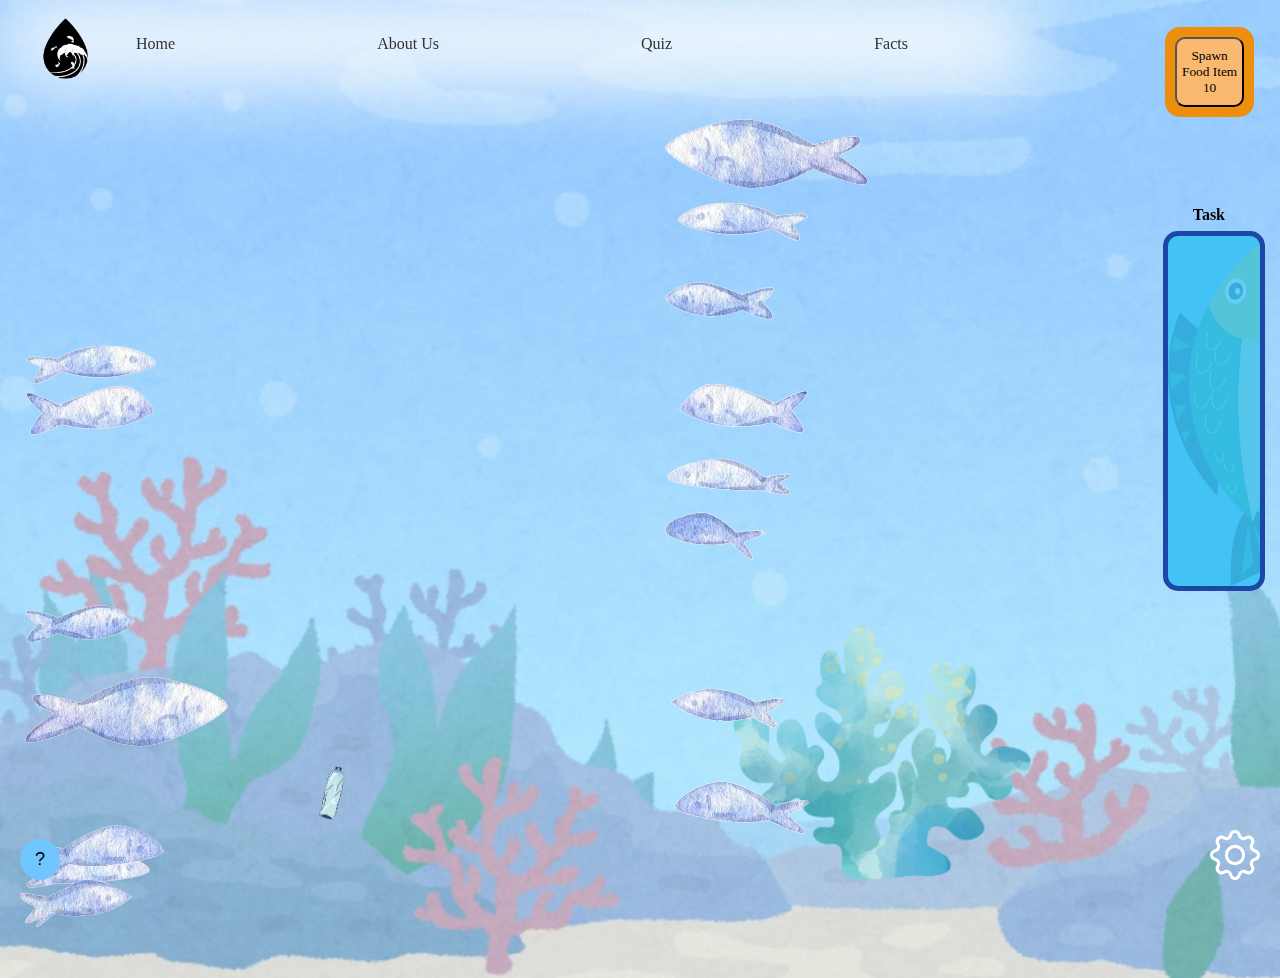
<file: index.html>
<!DOCTYPE html>
<html lang="en">
<head>
    <meta charset="UTF-8">
    <meta name="viewport" content="width=device-width, initial-scale=1.0">
    <link rel="stylesheet" href="styles.css">
    <title>Multiple Fishes with Different Animation Durations</title>
</head>
<body>
    <img class="logo" id="logo" src="Logo.png"/>
    <div class="navbg"></div>
    <div class="navdiv">
        <!-- nav items -->
        <nav class="nav-bar">
            <ul class="nav-menu">
                <li><a class="nav-line">Home</a></li>
                <li><a class="nav-line" href="aboutus.html">About Us</a></li>
                <li><a class="nav-line" href="quiz.html">Quiz</a></li>
                <li><a class="nav-line" href="facts.html">Facts</a></li>
            </ul>
        </nav>
    </div>

    <div id = "counters" class = "counters">
        <button class="spawn-button" onclick="spawnfood()">Spawn Food Item <span id="foodCounter">10</span></button>
    </div>

    <div class = "taskgeneral">
        <p class = "tasklabel">Task</p>
        <div class = "taskborder">
            <div class = "taskbar" id = "taskbar">
                <img class = "task" id = "task" src = "Ikan_2-removebg-preview.png"/>
            </div>
        </div>
    </div>

    <div id="container1" class="container">
        <img src="fish1.png" id="fish1" class="fish"/>
        <img src="fish2.png" id="fish2" class="fish"/>
        <img src="fish3.png" id="fish3" class="fish"/>
        <img src="fish4.png" id="fish4" class="fish"/>
        <img src="fish5.png" id="fish5" class="fish"/>
        <img src="fish6.png" id="fish6" class="fish"/>
        <img src="fish7.png" id="fish7" class="fish"/>
        <img src="fish8.png" id="fish8" class="fish"/>
    </div>

    <div id="container2" class="container">
        <img src="reversedfish1.png" id="reversedfish1" class="fish"/>
        <img src="reversedfish2.png" id="reversedfish2" class="fish"/>
        <img src="reversedfish3.png" id="reversedfish3" class="fish"/>
        <img src="reversedfish4.png" id="reversedfish4" class="fish"/>
        <img src="reversedfish5.png" id="reversedfish5" class="fish"/>
        <img src="reversedfish6.png" id="reversedfish6" class="fish"/>
        <img src="reversedfish7.png" id="reversedfish7" class="fish"/>
        <img src="reversedfish8.png" id="reversedfish8" class="fish"/>
    </div>
    <img src="bubble.png" id="bubble" class="bubble disappear"/>
    <audio id="bubblesound" src="plop.mp3"></audio>

    <div class="settings" id="settingpanel">
        <h3>Settings</h3>
        <label for="fishAmount">Number of Fish:</label>
        <input type="number" id="fishAmount" value="8" min="2" max="8" step="2">
        <br>
        <label for="trashToggle">Enable Trash Spawning:</label>
        <input type="checkbox" id="trashToggle">
        <br>
        <button onclick="saveSettings()">Save Settings</button>
        <button onclick="openSetting()">Close</button>
    </div>
    <button id="hintButton">?</button>
    <div id="hintBox" class="message" style="display: none;">
        Click on the plastic bottle to remove them and <br> feed the fishes with the fish food on the top right. <br> If you have finished the fish food, you may do <br> the quiz to get more fish food.
    </div>
    <svg id="gear" xmlns="http://www.w3.org/2000/svg" fill="white" class="gear" viewBox="0 0 16 16" onclick="openSetting()">
        <path d="M8 4.754a3.246 3.246 0 1 0 0 6.492 3.246 3.246 0 0 0 0-6.492M5.754 8a2.246 2.246 0 1 1 4.492 0 2.246 2.246 0 0 1-4.492 0"/>
        <path d="M9.796 1.343c-.527-1.79-3.065-1.79-3.592 0l-.094.319a.873.873 0 0 1-1.255.52l-.292-.16c-1.64-.892-3.433.902-2.54 2.541l.159.292a.873.873 0 0 1-.52 1.255l-.319.094c-1.79.527-1.79 3.065 0 3.592l.319.094a.873.873 0 0 1 .52 1.255l-.16.292c-.892 1.64.901 3.434 2.541 2.54l.292-.159a.873.873 0 0 1 1.255.52l.094.319c.527 1.79 3.065 1.79 3.592 0l.094-.319a.873.873 0 0 1 1.255-.52l.292.16c1.64.893 3.434-.902 2.54-2.541l-.159-.292a.873.873 0 0 1 .52-1.255l.319-.094c1.79-.527 1.79-3.065 0-3.592l-.319-.094a.873.873 0 0 1-.52-1.255l.16-.292c.893-1.64-.902-3.433-2.541-2.54l-.292.159a.873.873 0 0 1-1.255-.52zm-2.633.283c.246-.835 1.428-.835 1.674 0l.094.319a1.873 1.873 0 0 0 2.693 1.115l.291-.16c.764-.415 1.6.42 1.184 1.185l-.159.292a1.873 1.873 0 0 0 1.116 2.692l.318.094c.835.246.835 1.428 0 1.674l-.319.094a1.873 1.873 0 0 0-1.115 2.693l.16.291c.415.764-.42 1.6-1.185 1.184l-.291-.159a1.873 1.873 0 0 0-2.693 1.116l-.094.318c-.246.835-1.428.835-1.674 0l-.094-.319a1.873 1.873 0 0 0-2.692-1.115l-.292.16c-.764.415-1.6-.42-1.184-1.185l.159-.291A1.873 1.873 0 0 0 1.945 8.93l-.319-.094c-.835-.246-.835-1.428 0-1.674l.319-.094A1.873 1.873 0 0 0 3.06 4.377l-.16-.292c-.415-.764.42-1.6 1.185-1.184l.292.159a1.873 1.873 0 0 0 2.692-1.115z"/>
    </svg>
    <img src="bubble.png" id="bubble" class="bubble disappear"/>
    <audio id="bubblesound" src="plop.mp3"></audio>

    <script src = "script.js"></script>
</body>
</html>
</file>
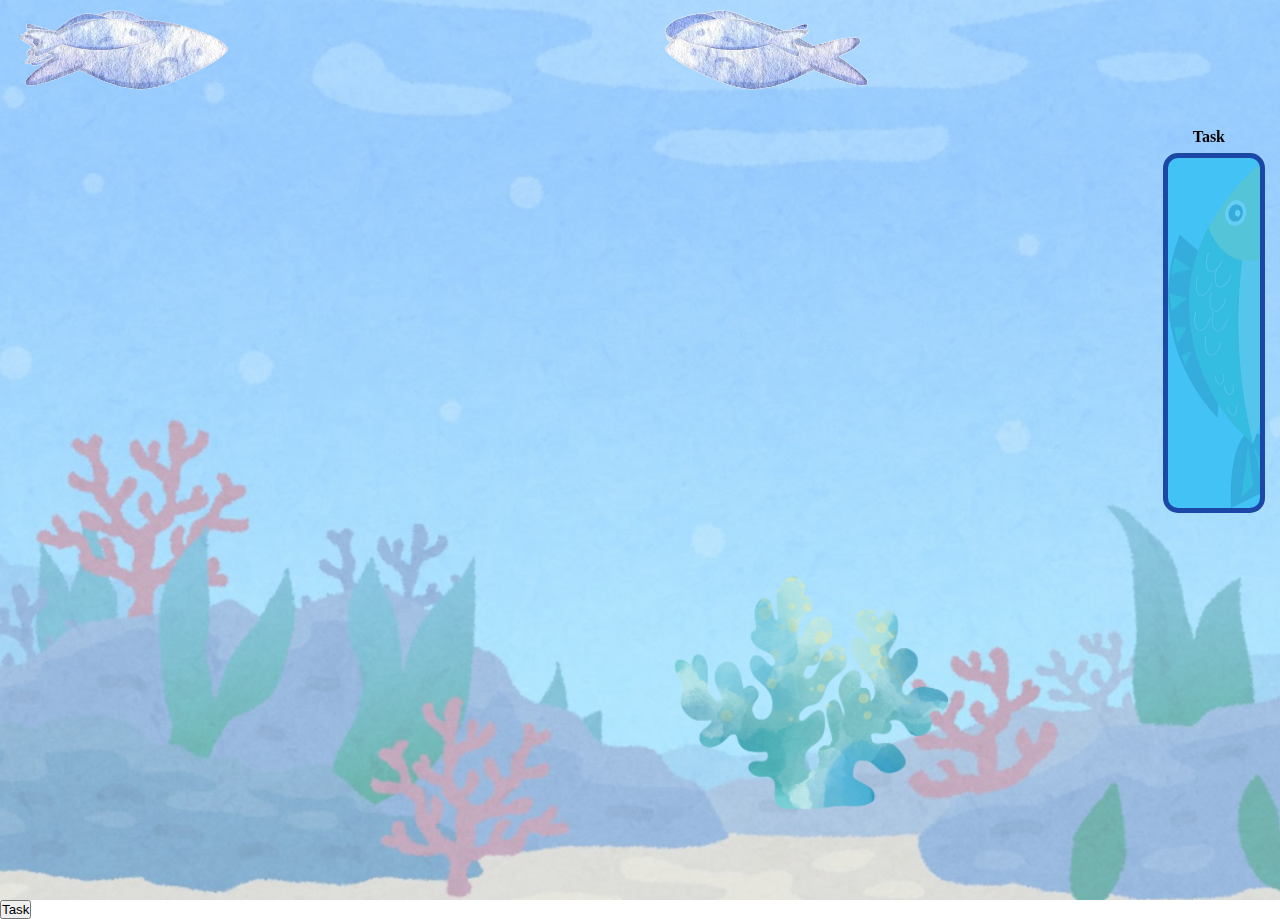
<file: homepage.html>
<!DOCTYPE html>
<html lang="en">
<head>
    <meta charset="UTF-8">
    <meta name="viewport" content="width=device-width, initial-scale=1.0">
    <script src = "Javascript Task.js"></script>
    <link rel = "stylesheet" href = "CSS Task.css">
    <title>Multiple Fishes with Different Animation Durations</title>
</head>
<body>

    <div id="container1" class="container">
        <img src="fish1.png" id="fish1" class="fish"/>
        <img src="fish2.png" id="fish2" class="fish"/>
        <img src="fish3.png" id="fish3" class="fish"/>
        <img src="fish4.png" id="fish4" class="fish"/>
        <img src="fish5.png" id="fish5" class="fish"/>
        <img src="fish6.png" id="fish6" class="fish"/>
        <img src="fish7.png" id="fish7" class="fish"/>
        <img src="fish8.png" id="fish8" class="fish"/>
    </div>

    <div id="container2" class="container">
        <img src="reversedfish1.png" id="reversedfish1" class="fish"/>
        <img src="reversedfish2.png" id="reversedfish2" class="fish"/>
        <img src="reversedfish3.png" id="reversedfish3" class="fish"/>
        <img src="reversedfish4.png" id="reversedfish4" class="fish"/>
        <img src="reversedfish5.png" id="reversedfish5" class="fish"/>
        <img src="reversedfish6.png" id="reversedfish6" class="fish"/>
        <img src="reversedfish7.png" id="reversedfish7" class="fish"/>
        <img src="reversedfish8.png" id="reversedfish8" class="fish"/>
    </div>

    <div class = "taskgeneral">
        <p class = "tasklabel">Task</p>
        <div class = "taskborder">
            <div class = "taskbar" id = "taskbar">
                <img class = "task" id = "task" src = "Ikan_2-removebg-preview.png"/>
            </div>
        </div>
    </div>
    <button class = "button" id = "btn" onclick = "increaseOpacity()">Task</button>
</body>
</html>
</file>
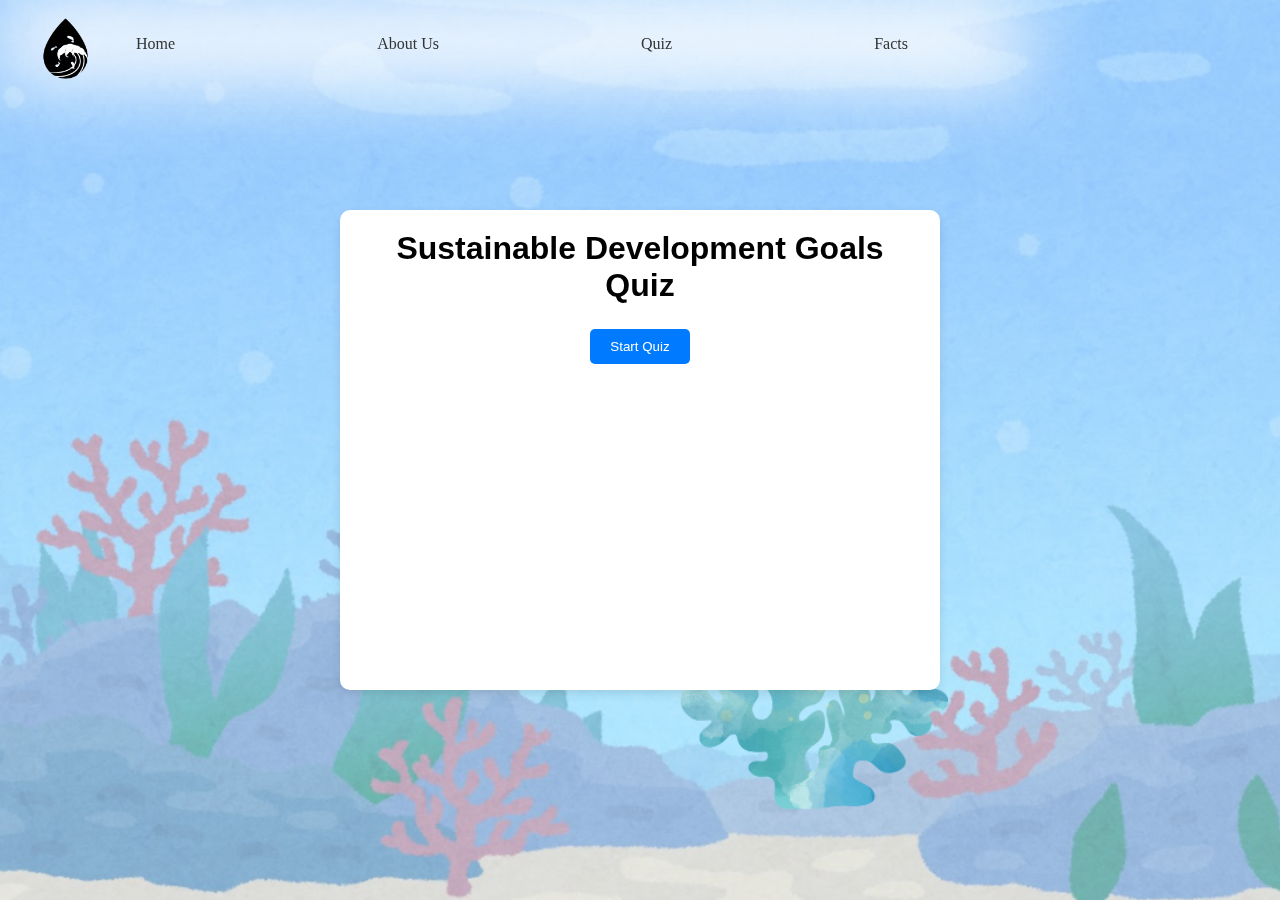
<file: quiz.html>
<!DOCTYPE html>
<html lang="en">
<head>
    <meta charset="UTF-8">
    <meta name="viewport" content="width=device-width, initial-scale=1.0">
    <title>Quiz</title>
    <link rel="stylesheet" href="quiz.css">
    <link rel="stylesheet" href="styles.css">
</head>
<body>
    <img class="logo" id="logo" src="Logo.png"/>
    <div class="navbg"></div>
    <div class="navdiv">
        <!-- nav items -->
        <nav class="nav-bar">
            <ul class="nav-menu">
                <li><a class="nav-line" href="index.html" onclick="scoreAdd()">Home</a></li>
                <li><a class="nav-line" href="aboutus.html">About Us</a></li>
                <li><a class="nav-line">Quiz</a></li>
                <li><a class="nav-line" href="facts.html">Facts</a></li>
            </ul>
        </nav>
    </div>

    <div id = "counters" class = "counters disappear">
        <button class="spawn-button" onclick="spawnfood()">Spawn Food Item <span id="foodCounter">10</span></button>
    </div>

    <div class = "taskgeneral disappear">
        <p class = "tasklabel">Task</p>
        <div class = "taskborder">
            <div class = "taskbar" id = "taskbar">
                <img class = "task" id = "task" src = "Ikan_2-removebg-preview.png"/>
            </div>
        </div>
    </div>

    <div class="quiz-container" id="quiz-container">
        <h1>Sustainable Development Goals Quiz</h1>
        <div id="question-container" class="hide">
            <div id="question">Question text</div>
            <div id="answer-buttons" class="btn-grid"></div>
        </div>
        <div class="controls">
            <button id="start-btn" class="start-btn btn hover-effect">Start Quiz</button>
            <button id="next-btn" class="next-btn btn hide hover-effect-next">Next</button>
        </div>
        <div id="score-container" class="hide">
            <h2>Your Score: <span id="score">0</span></h2>
        </div>
        <a href="index.html" id="back-home" class="back-home btn hide hover-effect-next" onclick="scoreAdd()">Back Home</a>
    </div>
    <script src="Javascript Quiz.js"></script>
</body>
</html>
</file>
<file: styles.css>
* {
    margin: 0;
    padding: 0;
    box-sizing: border-box;
    user-select: none;
            -webkit-user-drag: none;
            user-select: none;
            -moz-user-select: none;
            -webkit-user-select: none;
            -ms-user-select: none;
}

.task {
    height: 100%;
    position: relative;
    overflow: clip;
    opacity: 20%;
    border-radius: 15px;
}

.taskbar {
    height: 100%;
    width: 100%;
    overflow: clip;
    z-index: 8;
}

.taskborder {
    height: 100%;
    width: 100%;
    border-radius: 15px;
    border: solid 5px #1b47a6;
    position: absolute;
    margin-top: 25px;
    background-color: #42c2f5;
}

.taskgeneral{
    height: 40%;
    width: 8%;
    position: fixed;
    right: 15px;
    margin-top: 10%;
    z-index: 10;
}

.tasklabel {
    position: absolute;
    right: 40px;
    font-family: "Papyrus";
    font-weight: bold;
}

body {
    margin: 0;
    overflow: hidden; /* Prevent scrollbars */
    position: relative;
    height: 100vh;
    background-image: url('homepage_bg.png');
    background-size: cover;
    background-repeat: no-repeat;
}

.container {
    position: relative;
    height: 100vh;
    width: 50%; /* Make the two containers side by side */
    float: left;
}

.fish {
    position: absolute;
    padding: 10px 20px;
    font-size: 16px;
    border: none;
    cursor: pointer;
    user-select: none;
    -webkit-user-drag: none;
    -moz-user-select: none;
    -webkit-user-select: none;
    -ms-user-select: none;
}

@keyframes moveSideways {
    0% {
        left: -150%; /* Start off-screen (left) */
    }
    100% {
        left: 100vw; /* Move across to the right edge */
    }
}
@keyframes wrongSideways {
    0% {
        right: -150%;
    }
    100% {
        right: 100vw;
    }
}

/* Example durations for each fish */
#fish1 {
    animation: moveSideways 4s linear infinite;
}
#fish2 {
    animation: moveSideways 6s linear infinite;
}
#fish3 {
    animation: moveSideways 8s linear infinite;
}
#fish4 {
    animation: moveSideways 10s linear infinite;
}
#fish5 {
    animation: moveSideways 15s linear infinite;
}
#fish6 {
    animation: moveSideways 5s linear infinite;
}
#fish7 {
    animation: moveSideways 9s linear infinite;
}
#fish8 {
    animation: moveSideways 11s linear infinite;
}

#reversedfish1 {
    animation: wrongSideways 5s linear infinite;
}
#reversedfish2 {
    animation: wrongSideways 7s linear infinite;
}
#reversedfish3 {
    animation: wrongSideways 15s linear infinite;
}
#reversedfish4 {
    animation: wrongSideways 10s linear infinite;
}
#reversedfish5 {
    animation: wrongSideways 8s linear infinite;
}
#reversedfish6 {
    animation: wrongSideways 11s linear infinite;
}
#reversedfish7 {
    animation: wrongSideways 6s linear infinite;
}
#reversedfish8 {
    animation: wrongSideways 9s linear infinite;
}

/* food Item */
.foot {
    width: 4%;
    aspect-ratio: 1 / 1;
    position: absolute;
    top: 6%;
    left: 85%;
    cursor: grab;
    z-index: 1000;
    background-image: url("pellet.png");
    background-attachment:absolute;
    background-size:inherit;
}
/* Fish and item disappear when touched */
.disappear {
    display: none;
}

/* Button Style */
.spawn-button {
    position: absolute;
    top: 0;
    left: 0;
    height: 100%;
    width: 100%;
    font-family: 'Indie Flower', cursive;
    border-radius: 10px;
    background-color: #f9b971;
}

.navbg {
    position: fixed;
    top: 0;
    width: 80%;
    height: 80px;
    background-color: #fffdfd;
    filter: blur(40px); 
}

.navdiv{
    padding: 15px;
    width: 80%;
}

.nav-bar{
    margin-top: 10px;
    margin-left: 20px;
}

/* Menu items styling */
.nav-menu {
    list-style: none;
    display: flex;
    justify-content: space-around;
    font-family: 'Indie Flower', cursive;
}

.nav-menu li a {
    color: #333;
    text-decoration: none;
    padding: 10px 20px;
    display: inline-block;
    font-family: 'Indie Flower', cursive;
}

a {
    position: relative;
    color: #000;
    text-decoration: none; 
}
a:before {
    content: "";
    position: absolute;
    width: 100%;
    height: 2px;
    bottom: -5px;
    left: 0;
    background-color: #333;
    visibility: hidden;
    -webkit-transform: scaleX(0);
    transform: scaleX(0);
    -webkit-transition: all 0.3s ease-in-out 0s;
    transition: all 0.3s ease-in-out 0s;
}

.nav-line:hover:before {
    visibility: visible;
    -webkit-transform: scaleX(1);
    transform: scaleX(1);
}

.counters {
    position: fixed;
    width: 7%;
    aspect-ratio: 1 / 1;
    top: 3%;
    right: 2%;
    background-color: #ed8f0c;
    z-index: 999;
    padding: 10px;
    border-radius: 15px;
    border: #ed8f0c solid 10px;
}

.bubble {
    position: absolute;
    width: 50px;
    height: 50px;
    animation: floatUp 2s linear;
}

@keyframes floatUp {
    0% {
        bottom: 0;
        opacity: 1;
    }
    100% {
        transform: translateY(-60px);
        opacity: 0;
    }
}

.trash {
    position: absolute;
    background-repeat: no-repeat;
    background-size: contain;
    width: 60px; /* Set width for trash */
    height: 60px; /* Set height for trash */
    cursor: pointer;
    z-index: 1000000;
}
.disappear {
    display: none;
}

.logo {
    position: fixed;
    margin-left: 20px;
    width: 7%;
    z-index: 100;
}

.message {
    position: absolute;
    box-sizing: border-box;
    padding: 0.5rem 1rem;
    margin: 1rem;
    background: rgba(173, 221, 255, 0.9); /* Slightly transparent background */
    border-radius: 1.125rem 1.125rem 1.125rem 0;
    min-height: 2.25rem;
    width: fit-content;
    max-width: 66%;
    float: left;
    left: 50px;
    bottom: 20px;
    box-shadow: 
        0 0 2rem rgba(0, 0, 0, 0.075),
        0rem 1rem 1rem -1rem rgba(0, 0, 0, 0.1);
}
#hintButton {
    position: absolute;
    background-color: #71c6ff;
    color: black;
    border: none;
    border-radius: 50%;
    padding: 10px 15px;
    font-size: 18px;
    cursor: pointer;
    outline: none;
    float: left;
    bottom: 20px;
    left: 20px;
}
.gear {
    height: 50px;
    right: 20px;
    bottom: 20px;
    position: absolute;
    cursor: pointer;
    z-index: 1000;
}
.settings {
    background: rgba(255, 255, 255, 0.8);
    padding: 15px;
    border-radius: 5px;
    font-size: 16px;
    position: absolute;
    top: 50%;
    left: 50%;
    transform: translate(-50%, -50%); /* Center the panel */
    display: none;
    z-index: 1000; /* Higher than overlay */
    box-shadow: 0 0 10px rgba(0, 0, 0, 0.5); /* Add a shadow to the settings panel */
}
</file>
<file: CSS Task.css>
* {
    margin: 0;
    padding: 0;
    box-sizing: border-box;
    user-select: none;
            -webkit-user-drag: none;
            user-select: none;
            -moz-user-select: none;
            -webkit-user-select: none;
            -ms-user-select: none;
}

.task {
    height: 100%;
    position: relative;
    overflow: clip;
    opacity: 20%;
    border-radius: 15px;
}

.taskbar {
    height: 100%;
    width: 100%;
    overflow: clip;
    z-index: 8;
}

.taskborder {
    height: 100%;
    width: 100%;
    border-radius: 15px;
    border: solid 5px #1b47a6;
    position: absolute;
    margin-top: 25px;
    background-color: #42c2f5;
}

.taskgeneral{
    height: 40%;
    width: 8%;
    position: fixed;
    right: 15px;
    margin-top: 10%;
    z-index: 10;
}

.tasklabel {
    position: absolute;
    right: 40px;
    font-family: "Papyrus";
    font-weight: bold;
}

body {
    margin: 0;
    overflow: hidden; /* Prevent scrollbars */
    position: relative;
    height: 100vh;
    background-image: url('homepage_bg.png');
    background-size: cover;
    background-repeat: no-repeat;
}

.container {
    position: relative;
    height: 100vh;
    width: 50%; /* Make the two containers side by side */
    float: left;
}

.fish {
    position: absolute;
    padding: 10px 20px;
    font-size: 16px;
    border: none;
    cursor: pointer;
    user-select: none;
    -webkit-user-drag: none;
    -moz-user-select: none;
    -webkit-user-select: none;
    -ms-user-select: none;
}

@keyframes moveSideways {
    0% {
        left: -150%; /* Start off-screen (left) */
    }
    100% {
        left: 100vw; /* Move across to the right edge */
    }
}
@keyframes wrongSideways {
    0% {
        right: -150%;
    }
    100% {
        right: 100vw;
    }
}

/* Example durations for each fish */
#fish1 {
    animation: moveSideways 4s linear infinite;
}
#fish2 {
    animation: moveSideways 6s linear infinite;
}
#fish3 {
    animation: moveSideways 8s linear infinite;
}
#fish4 {
    animation: moveSideways 10s linear infinite;
}
#fish5 {
    animation: moveSideways 15s linear infinite;
}
#fish6 {
    animation: moveSideways 5s linear infinite;
}
#fish7 {
    animation: moveSideways 9s linear infinite;
}
#fish8 {
    animation: moveSideways 11s linear infinite;
}

#reversedfish1 {
    animation: wrongSideways 5s linear infinite;
}
#reversedfish2 {
    animation: wrongSideways 7s linear infinite;
}
#reversedfish3 {
    animation: wrongSideways 15s linear infinite;
}
#reversedfish4 {
    animation: wrongSideways 10s linear infinite;
}
#reversedfish5 {
    animation: wrongSideways 8s linear infinite;
}
#reversedfish6 {
    animation: wrongSideways 11s linear infinite;
}
#reversedfish7 {
    animation: wrongSideways 6s linear infinite;
}
#reversedfish8 {
    animation: wrongSideways 9s linear infinite;
}

/* food Item */
.foot {
    width: 4%;
    aspect-ratio: 1 / 1;
    position: absolute;
    top: 6%;
    left: 85%;
    cursor: grab;
    z-index: 1000;
    background-image: url("pellet.png");
    background-attachment:absolute;
    background-size:inherit;
}
/* Fish and item disappear when touched */
.disappear {
    display: none;
}

/* Button Style */
.spawn-button {
    position: absolute;
    top: 0;
    left: 0;
    height: 100%;
    width: 100%;
    font-family: 'Indie Flower', cursive;
    border-radius: 10px;
    background-color: #f9b971;
}

.navbg {
    position: fixed;
    top: 0;
    width: 80%;
    height: 80px;
    background-color: #fffdfd;
    filter: blur(40px); 
}

.navdiv{
    padding: 15px;
    width: 80%;
}

/* Menu items styling */
.nav-menu {
    list-style: none;
    display: flex;
    justify-content: space-around;
    font-family: 'Indie Flower', cursive;
}

.nav-menu li a {
    color: #333;
    text-decoration: none;
    padding: 10px 20px;
    display: inline-block;
    font-family: 'Indie Flower', cursive;
}

a {
    position: relative;
    color: #000;
    text-decoration: none; 
}
a:before {
    content: "";
    position: absolute;
    width: 100%;
    height: 2px;
    bottom: -5px;
    left: 0;
    background-color: #333;
    visibility: hidden;
    -webkit-transform: scaleX(0);
    transform: scaleX(0);
    -webkit-transition: all 0.3s ease-in-out 0s;
    transition: all 0.3s ease-in-out 0s;
}
.nav-line:hover:before {
    visibility: visible;
    -webkit-transform: scaleX(1);
    transform: scaleX(1);
}

.counters {
    position: absolute;
    justify-self: auto;
    width: 95%;
    aspect-ratio: 1 / 1;
    top: -70%;
    background-color: #f59e3b;
    z-index: 999;
    padding: 10px;
    border-radius: 15px;
    border: #ed8f0c solid 10px;
}

.alert {
    visibility: hidden;
    height: 30%;
    width: 40%;
    z-index: 10000;
    background-color: #f59e3b;
}
.bubble {
    position: absolute;
    width: 50px;
    height: 50px;
    animation: floatUp 2s linear;
}

@keyframes floatUp {
    0% {
        bottom: 0;
        opacity: 1;
    }
    100% {
        transform: translateY(-60px);
        opacity: 0;
    }
}
</file>
<file: quiz.css>
* {
    box-sizing: border-box;
}

body {
    font-family: Arial, sans-serif;
    justify-content: center;
    align-items: center;
    height: 100vh;
    margin: 0;
    background-color: #f4f4f4;
}

.quiz-container {
    position: fixed;
    width: 80%;
    aspect-ratio: 5 / 4;
    max-width: 600px;
    background: #fff;
    padding: 20px;
    border-radius: 10px;
    box-shadow: 0 4px 10px rgba(0, 0, 0, 0.1);
    text-align: center;
    inset: 0px;
    margin: auto;
}

h1 {
    margin-bottom: 20px;
}

.btn {
    padding: 10px 20px;
    background-color: #007bff;
    color: white;
    border: none;
    border-radius: 5px;
    cursor: pointer;
    margin: 5px;
}

.hover-effect:hover {
    background-color: #0056b3;
}

.hover-effect-next:hover{
    background-color: #0056b3;
}

.btn-grid {
    display: flex;
    flex-direction: column;
    gap: 10px;
}

.hide {
    display: none;
}

.controls {
    margin-top: 20px;
}

.back-home {
    top: 25%;
    position: relative;
    width : 180px;
    height: 80px;
    font-size: large;
    justify-self: center;
    text-decoration: none;
}

#score-container {
    margin-top: 20px;
}

.correct {
    background-color: #28a745;
}

.wrong {
    background-color: #dc3545;
}

.unclickable {
    pointer-events: none;
}
</file>
